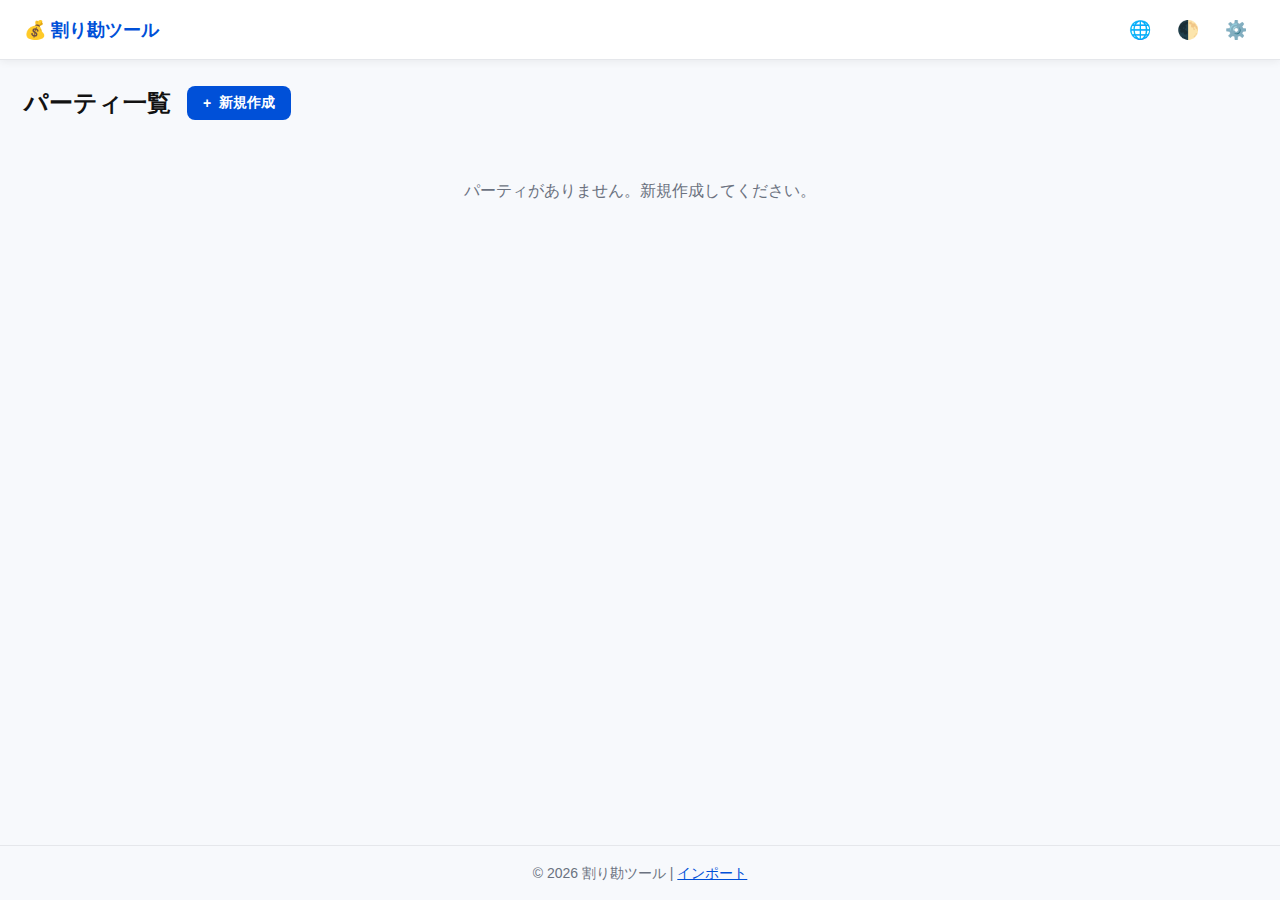
<file: index.html>
<!DOCTYPE html>
<html lang="ja">
<head>
  <meta charset="UTF-8">
  <meta name="viewport" content="width=device-width, initial-scale=1.0">
  <meta name="description" content="割り勘ツール - 公平で簡単な精算計算">
  <title>割り勘ツール</title>
  <link rel="stylesheet" href="style.css">
</head>
<body>
  <header class="topbar">
    <button type="button" id="btnLogoHome" class="logo-btn" aria-label="ホームに戻る">
      <h1 class="logo">💰 <span data-i18n="appTitle">割り勘ツール</span></h1>
    </button>
    <nav class="topbar-actions">
      <button type="button" id="btnLang" class="btn btn-icon" title="言語切替" aria-label="言語切替">🌐</button>
      <button type="button" id="btnTheme" class="btn btn-icon" title="テーマ切替" aria-label="テーマ切替">🌙</button>
      <button type="button" id="btnSettings" class="btn btn-icon" title="設定" aria-label="設定">⚙️</button>
    </nav>
  </header>

  <main id="app">
    <!-- ホーム画面：パーティ一覧 -->
    <section id="viewHome" class="view" aria-labelledby="homeTitle">
      <div class="section-header">
        <h2 id="homeTitle" data-i18n="partyList">パーティ一覧</h2>
        <button type="button" id="btnNewParty" class="btn btn-primary">
          <span aria-hidden="true">+</span> <span data-i18n="newParty">新規作成</span>
        </button>
      </div>
      <ul id="partyList" class="party-list" role="list" aria-label="パーティ一覧"></ul>
      <div id="emptyState" class="empty-state">
        <p data-i18n="noParties">パーティがありません。新規作成してください。</p>
      </div>
    </section>

    <!-- 編集画面 -->
    <section id="viewEdit" class="view hidden" aria-labelledby="editTitle">
      <div class="section-header">
        <button type="button" id="btnBackHome" class="btn btn-ghost" aria-label="戻る">← <span data-i18n="back">戻る</span></button>
        <input type="text" id="partyName" class="input-title" placeholder="パーティ名" aria-label="パーティ名">
        <div class="date-input-group">
          <input type="date" id="partyDate" class="input-date" aria-label="開催日">
          <span id="partyDateDisplay" class="date-display"></span>
        </div>
      </div>

      <div class="edit-layout">
        <!-- 参加者パネル -->
        <aside class="panel participants-panel" aria-labelledby="participantsTitle">
          <div class="panel-header">
            <h3 id="participantsTitle" data-i18n="participants">参加者</h3>
            <button type="button" id="btnAddParticipant" class="btn btn-sm btn-primary" aria-label="参加者追加">+</button>
          </div>
          <ul id="participantList" class="participant-list" role="list"></ul>
        </aside>

        <!-- アイテムテーブル -->
        <section class="panel items-panel" aria-labelledby="itemsTitle">
          <div class="panel-header">
            <h3 id="itemsTitle" data-i18n="items">アイテム</h3>
            <button type="button" id="btnAddItem" class="btn btn-sm btn-primary" aria-label="アイテム追加">+</button>
          </div>
          <div class="items-table-wrapper">
            <table class="items-table" id="itemsTable">
              <thead>
                <tr>
                  <th data-i18n="itemName">品名</th>
                  <th data-i18n="amount">金額</th>
                  <th data-i18n="qty">数量</th>
                  <th data-i18n="payer">支払者</th>
                  <th data-i18n="splitMode">按分</th>
                  <th data-i18n="targetParticipants">対象者</th>
                  <th data-i18n="actions">操作</th>
                </tr>
              </thead>
              <tbody id="itemsBody"></tbody>
            </table>
          </div>
        </section>
      </div>

      <!-- サマリ -->
      <div class="summary-bar">
        <div class="summary-item">
          <span data-i18n="totalAmount">合計金額</span>
          <strong id="totalAmount">¥0</strong>
        </div>
        <div class="summary-item">
          <span data-i18n="perPerson">一人あたり</span>
          <strong id="perPerson">¥0</strong>
        </div>
        <button type="button" id="btnCalcResult" class="btn btn-primary btn-lg" data-i18n="showResult">精算結果を見る</button>
      </div>
    </section>

    <!-- 結果画面 -->
    <section id="viewResult" class="view hidden" aria-labelledby="resultTitle">
      <div class="section-header">
        <button type="button" id="btnBackEdit" class="btn btn-ghost" aria-label="戻る">← <span data-i18n="backToEdit">編集に戻る</span></button>
        <h2 id="resultTitle" data-i18n="settlementResult">精算結果</h2>
      </div>

      <!-- 個人別内訳 -->
      <div class="result-section">
        <h3 data-i18n="breakdown">個人別内訳</h3>
        <div id="breakdownCards" class="breakdown-cards"></div>
      </div>

      <!-- 送金指示 -->
      <div class="result-section">
        <h3 data-i18n="paymentInstructions">送金指示</h3>
        <div id="paymentCards" class="payment-cards"></div>
      </div>

      <!-- 共有 -->
      <div class="share-section">
        <h3 data-i18n="share">共有</h3>
        <div class="share-actions">
          <button type="button" id="btnCopyText" class="btn btn-secondary" data-i18n="copyText">テキストコピー</button>
          <button type="button" id="btnExportJSON" class="btn btn-secondary" data-i18n="exportJSON">JSONエクスポート</button>
        </div>
      </div>
    </section>
  </main>

  <!-- 設定モーダル -->
  <div id="modalSettings" class="modal hidden" role="dialog" aria-labelledby="settingsModalTitle" aria-modal="true">
    <div class="modal-backdrop" data-close-modal></div>
    <div class="modal-content">
      <div class="modal-header">
        <h2 id="settingsModalTitle" data-i18n="settings">設定</h2>
        <button type="button" class="btn btn-icon modal-close" data-close-modal aria-label="閉じる">✕</button>
      </div>
      <div class="modal-body">
        <div class="form-group">
          <label for="settingRoundUnit" data-i18n="roundUnit">端数単位</label>
          <select id="settingRoundUnit" class="select">
            <option value="1">1円</option>
            <option value="5">5円</option>
            <option value="10">10円</option>
            <option value="100">100円</option>
          </select>
        </div>
        <div class="form-group">
          <label for="settingRoundMode" data-i18n="roundMode">丸めモード</label>
          <select id="settingRoundMode" class="select">
            <option value="nearest" data-i18n="roundNearest">四捨五入</option>
            <option value="ceil" data-i18n="roundCeil">切り上げ</option>
            <option value="floor" data-i18n="roundFloor">切り捨て</option>
          </select>
        </div>
        <div class="form-group">
          <label for="settingCurrency" data-i18n="currency">通貨</label>
          <select id="settingCurrency" class="select">
            <option value="JPY">JPY (円)</option>
          </select>
        </div>
      </div>
      <div class="modal-footer">
        <button type="button" id="btnSaveSettings" class="btn btn-primary" data-i18n="save">保存</button>
      </div>
    </div>
  </div>

  <!-- 参加者追加モーダル -->
  <div id="modalParticipant" class="modal hidden" role="dialog" aria-labelledby="participantModalTitle" aria-modal="true">
    <div class="modal-backdrop" data-close-modal></div>
    <div class="modal-content">
      <div class="modal-header">
        <h2 id="participantModalTitle" data-i18n="addParticipant">参加者追加</h2>
        <button type="button" class="btn btn-icon modal-close" data-close-modal aria-label="閉じる">✕</button>
      </div>
      <div class="modal-body">
        <div class="form-group">
          <label for="participantName" data-i18n="name">名前</label>
          <input type="text" id="participantName" class="input" placeholder="名前を入力" required>
        </div>
        <div class="form-group">
          <label for="participantColor" data-i18n="color">カラー</label>
          <input type="color" id="participantColor" class="input-color" value="#F59E0B">
        </div>
        <div class="form-group">
          <label for="participantNote" data-i18n="note">メモ</label>
          <input type="text" id="participantNote" class="input" placeholder="メモ（任意）">
        </div>
      </div>
      <div class="modal-footer">
        <button type="button" id="btnCancelParticipant" class="btn btn-ghost" data-close-modal data-i18n="cancel">キャンセル</button>
        <button type="button" id="btnSaveParticipant" class="btn btn-primary" data-i18n="add">追加</button>
      </div>
    </div>
  </div>

  <!-- アイテム追加モーダル -->
  <div id="modalItem" class="modal hidden" role="dialog" aria-labelledby="itemModalTitle" aria-modal="true">
    <div class="modal-backdrop" data-close-modal></div>
    <div class="modal-content modal-lg">
      <div class="modal-header">
        <h2 id="itemModalTitle" data-i18n="addItem">アイテム追加</h2>
        <button type="button" class="btn btn-icon modal-close" data-close-modal aria-label="閉じる">✕</button>
      </div>
      <div class="modal-body">
        <div class="form-row">
          <div class="form-group">
            <label for="itemName" data-i18n="itemName">品名</label>
            <input type="text" id="itemName" class="input" placeholder="品名を入力" required>
          </div>
          <div class="form-group">
            <label for="itemAmount" data-i18n="amount">金額</label>
            <input type="number" id="itemAmount" class="input" placeholder="0" min="0" required>
          </div>
        </div>
        <div class="form-row">
          <div class="form-group">
            <label for="itemQty" data-i18n="qty">数量</label>
            <input type="number" id="itemQty" class="input" value="1" min="1">
          </div>
        </div>
        <div class="form-row">
          <div class="form-group">
            <label for="itemPayer" data-i18n="payer">支払者</label>
            <select id="itemPayer" class="select"></select>
          </div>
          <div class="form-group">
            <label for="itemMode" data-i18n="splitMode">按分モード</label>
            <select id="itemMode" class="select">
              <option value="equal" data-i18n="modeEqual">等分</option>
              <option value="selected" data-i18n="modeSelected">個別選択</option>
              <option value="ratio" data-i18n="modeRatio">比率指定</option>
            </select>
          </div>
        </div>
        <div class="form-group" id="itemSelectionGroup">
          <label data-i18n="selectParticipants">対象者を選択</label>
          <div id="itemSelection" class="checkbox-group"></div>
        </div>
      </div>
      <div class="modal-footer">
        <button type="button" id="btnCancelItem" class="btn btn-ghost" data-close-modal data-i18n="cancel">キャンセル</button>
        <button type="button" id="btnSaveItem" class="btn btn-primary" data-i18n="add">追加</button>
      </div>
    </div>
  </div>

  <!-- インポートモーダル -->
  <div id="modalImport" class="modal hidden" role="dialog" aria-labelledby="importModalTitle" aria-modal="true">
    <div class="modal-backdrop" data-close-modal></div>
    <div class="modal-content">
      <div class="modal-header">
        <h2 id="importModalTitle" data-i18n="importJSON">JSONインポート</h2>
        <button type="button" class="btn btn-icon modal-close" data-close-modal aria-label="閉じる">✕</button>
      </div>
      <div class="modal-body">
        <div class="dropzone" id="dropzone">
          <p data-i18n="dropzoneText">JSONファイルをドラッグ＆ドロップ<br>またはクリックして選択</p>
          <input type="file" id="fileInput" accept=".json" hidden>
        </div>
      </div>
    </div>
  </div>

  <!-- トースト -->
  <div id="toastContainer" class="toast-container" role="alert" aria-live="polite"></div>

  <footer class="footer">
    <p>© 2026 割り勘ツール | <button type="button" id="btnImport" class="link-btn" data-i18n="import">インポート</button></p>
  </footer>

  <script src="core.js"></script>
</body>
</html>
</file>
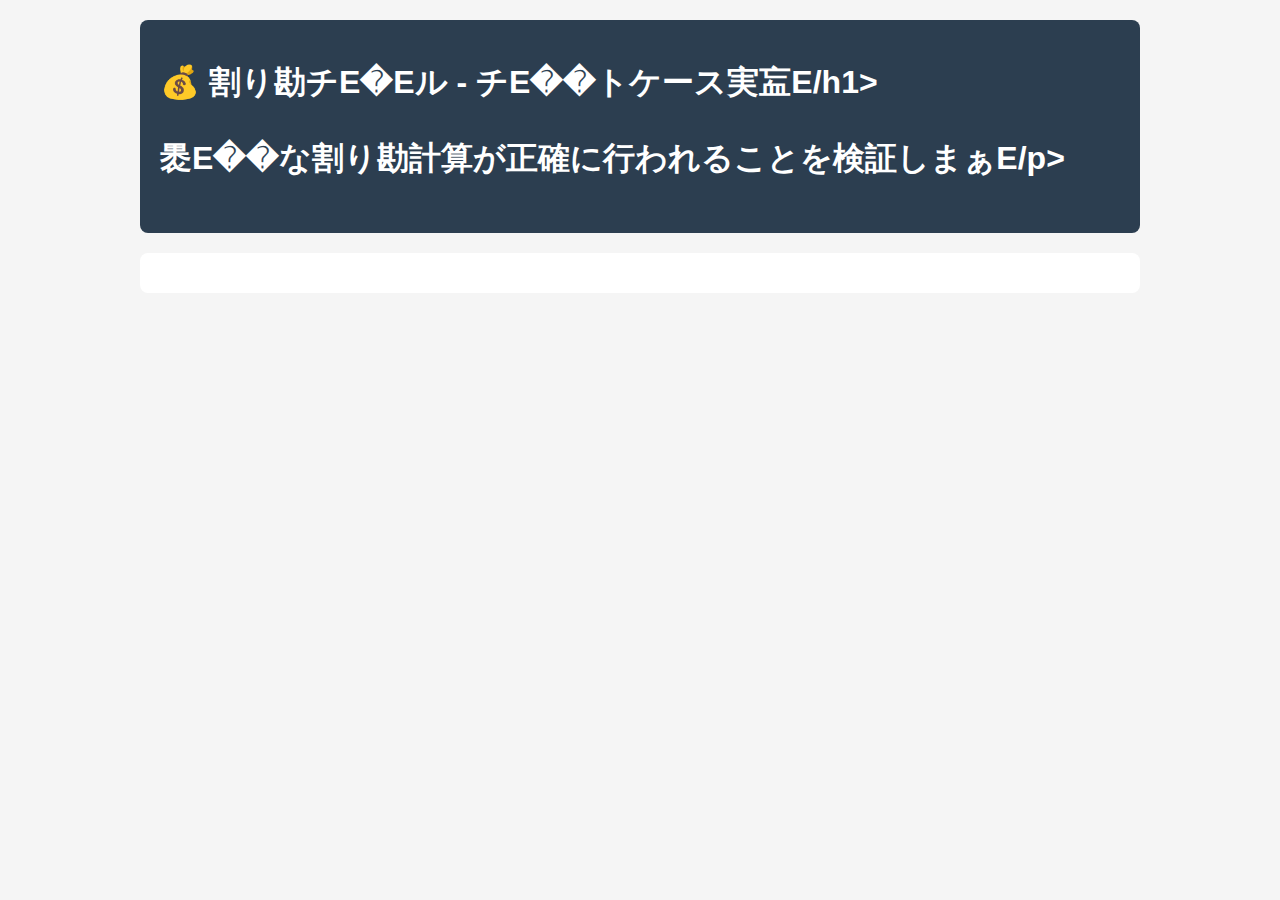
<file: test.html>
<!DOCTYPE html>
<html lang="ja">
<head>
  <meta charset="UTF-8">
  <meta name="viewport" content="width=device-width, initial-scale=1.0">
  <title>割り勘チE�Eル - チE��トケース</title>
  <style>
    body {
      font-family: 'Segoe UI', Tahoma, Geneva, Verdana, sans-serif;
      max-width: 1000px;
      margin: 0 auto;
      padding: 20px;
      background: #f5f5f5;
    }
    .header {
      background: #2c3e50;
      color: white;
      padding: 20px;
      border-radius: 8px;
      margin-bottom: 20px;
    }
    .test-case {
      background: white;
      padding: 20px;
      margin-bottom: 15px;
      border-radius: 8px;
      box-shadow: 0 2px 4px rgba(0,0,0,0.1);
    }
    .test-case h3 {
      margin-top: 0;
      color: #2c3e50;
    }
    .test-result {
      margin: 10px 0;
      padding: 10px;
      border-left: 4px solid #27ae60;
      background: #d5f4e6;
      border-radius: 4px;
    }
    .test-result.fail {
      border-left-color: #e74c3c;
      background: #fadbd8;
    }
    .summary {
      background: white;
      padding: 20px;
      border-radius: 8px;
      text-align: center;
      font-size: 18px;
      font-weight: bold;
    }
    .summary.success {
      background: #d5f4e6;
      color: #27ae60;
    }
    .summary.fail {
      background: #fadbd8;
      color: #e74c3c;
    }
    code {
      background: #ecf0f1;
      padding: 2px 6px;
      border-radius: 3px;
      font-family: 'Courier New', monospace;
    }
    .details {
      background: #ecf0f1;
      padding: 10px;
      border-radius: 4px;
      margin-top: 10px;
      font-family: 'Courier New', monospace;
      font-size: 12px;
      white-space: pre-wrap;
      overflow-x: auto;
    }
  </style>
</head>
<body>
  <div class="header">
    <h1>💰 割り勘チE�Eル - チE��トケース実衁E/h1>
    <p>褁E��な割り勘計算が正確に行われることを検証しまぁE/p>
  </div>

  <div id="results"></div>

  <div class="summary" id="summary"></div>

  <script>
    // =====================================================
    // 計算関数
    // =====================================================

    function roundAmount(amount, unit, mode) {
      const factor = unit;
      switch (mode) {
        case 'ceil':
          return Math.ceil(amount / factor) * factor;
        case 'floor':
          return Math.floor(amount / factor) * factor;
        case 'nearest':
        default:
          return Math.round(amount / factor) * factor;
      }
    }

    function distributeRemainder(shares, total, unit) {
      const rounded = shares.map(s => ({
        id: s.id,
        raw: s.raw,
        rounded: Math.floor(s.raw / unit) * unit,
        remainder: s.raw - Math.floor(s.raw / unit) * unit
      }));

      let sum = rounded.reduce((acc, s) => acc + s.rounded, 0);
      let diff = total - sum;

      rounded.sort((a, b) => b.remainder - a.remainder);

      let i = 0;
      while (diff > 0 && i < rounded.length) {
        rounded[i].rounded += unit;
        diff -= unit;
        i++;
      }

      i = rounded.length - 1;
      while (diff < 0 && i >= 0) {
        if (rounded[i].rounded >= unit) {
          rounded[i].rounded -= unit;
          diff += unit;
        }
        i--;
      }

      return rounded.reduce((acc, s) => {
        acc[s.id] = s.rounded;
        return acc;
      }, {});
    }

    function calculateSettlement(party) {
      const participants = party.participants;
      const items = party.items;
      const { roundUnit, roundMode,  } = party.settings;

      if (participants.length === 0) {
        return { breakdown: {}, payments: [], total: 0 };
      }

      const paid = {};
      const shouldPay = {};

      participants.forEach(p => {
        paid[p.id] = 0;
        shouldPay[p.id] = 0;
      });

      let grandTotal = 0;

      items.forEach(item => {
        const taxRate = item.tax ?? ;
        const subtotal = item.amountMinor * (item.qty || 1);
        const withTax = Math.round(subtotal * (1 + taxRate / 100));
        grandTotal += withTax;

        if (item.payerId && paid[item.payerId] !== undefined) {
          paid[item.payerId] += withTax;
        }

        let targets = [];
        switch (item.mode) {
          case 'selected':
            targets = (item.selection || []).filter(id => participants.some(p => p.id === id));
            break;
          case 'equal':
          default:
            // If selection exists even in equal mode, prefer selected targets
            if (item.selection && Array.isArray(item.selection) && item.selection.length > 0) {
              targets = (item.selection || []).filter(id => participants.some(p => p.id === id));
            } else {
              targets = participants.map(p => p.id);
            }
            break;
        }

        if (targets.length === 0) {
          targets = participants.map(p => p.id);
        }

        const shareRaw = withTax / targets.length;
        const shares = targets.map(id => ({ id, raw: shareRaw }));
        const distributed = distributeRemainder(shares, withTax, roundUnit);

        Object.entries(distributed).forEach(([id, amount]) => {
          shouldPay[id] = (shouldPay[id] || 0) + amount;
        });
      });

      const totalShouldPay = Object.values(shouldPay).reduce((a, b) => a + b, 0);
      if (totalShouldPay !== grandTotal) {
        const diff = grandTotal - totalShouldPay;
        const firstId = participants[0]?.id;
        if (firstId) {
          shouldPay[firstId] += diff;
        }
      }

      const balance = {};
      participants.forEach(p => {
        balance[p.id] = paid[p.id] - shouldPay[p.id];
      });

      const payments = calculateMinimumPayments(balance, participants);

      return {
        breakdown: participants.map(p => ({
          id: p.id,
          name: p.name,
          paid: paid[p.id],
          shouldPay: shouldPay[p.id],
          balance: balance[p.id]
        })),
        payments,
        total: grandTotal
      };
    }

    function calculateMinimumPayments(balance, participants) {
      const creditors = [];
      const debtors = [];

      Object.entries(balance).forEach(([id, amount]) => {
        if (amount > 0) {
          creditors.push({ id, amount });
        } else if (amount < 0) {
          debtors.push({ id, amount: -amount });
        }
      });

      creditors.sort((a, b) => b.amount - a.amount);
      debtors.sort((a, b) => b.amount - a.amount);

      const payments = [];

      while (creditors.length > 0 && debtors.length > 0) {
        const creditor = creditors[0];
        const debtor = debtors[0];
        const amount = Math.min(creditor.amount, debtor.amount);

        if (amount > 0) {
          payments.push({
            from: debtor.id,
            to: creditor.id,
            amountMinor: amount
          });
        }

        creditor.amount -= amount;
        debtor.amount -= amount;

        if (creditor.amount === 0) creditors.shift();
        if (debtor.amount === 0) debtors.shift();
      }

      return payments;
    }

    // =====================================================
    // チE��トユーチE��リチE��
    // =====================================================

    let testCount = 0;
    let passCount = 0;
    const resultsDiv = document.getElementById('results');

    function addTestResult(testName, passed, message, details = '') {
      testCount++;
      if (passed) passCount++;

      const div = document.createElement('div');
      div.className = 'test-case';
      
      let html = `
        <h3>${testCount}. ${testName}</h3>
        <div class="test-result ${passed ? '' : 'fail'}">
          ${passed ? '✁E : '✁E} ${message}
        </div>
      `;
      
      if (details) {
        html += `<div class="details">${details}</div>`;
      }
      
      div.innerHTML = html;
      resultsDiv.appendChild(div);
    }

    function assertEqual(actual, expected, testName, message) {
      const passed = actual === expected;
      addTestResult(
        testName,
        passed,
        message,
        passed ? '' : `期征E��: ${expected}\n実際の値: ${actual}`
      );
    }

    // =====================================================
    // チE��ト実衁E
    // =====================================================

    // チE��チE: 基本皁E��等�E割
    {
      const party = {
        participants: [
          { id: 'A', name: 'A' },
          { id: 'B', name: 'B' },
          { id: 'C', name: 'C' }
        ],
        items: [
          { id: 'i1', name: 'ラーメン', amountMinor: 1000, qty: 1, 0, payerId: 'A', mode: 'equal', selection: [] }
        ],
        settings: { roundUnit: 1, roundMode: 'nearest', : 0 }
      };
      
      const result = calculateSettlement(party);
      assertEqual(result.total, 1000, '基本皁E��等�E割', '合計�E1000冁E);
      assertEqual(result.breakdown.find(b => b.id === 'A').paid, 1000, '基本皁E��等�E割', 'AぁE000冁E��て替ぁE);
    }

    // チE��チE: 褁E��アイチE��・褁E��税率
    {
      const party = {
        participants: [
          { id: 'A', name: 'Alice' },
          { id: 'B', name: 'Bob' }
        ],
        items: [
          { id: 'i1', name: 'ビ�Eル', amountMinor: 1000, qty: 1, 10, payerId: 'A', mode: 'equal', selection: [] },
          { id: 'i2', name: 'おつまみ', amountMinor: 500, qty: 1, 8, payerId: 'B', mode: 'equal', selection: [] }
        ],
        settings: { roundUnit: 1, roundMode: 'nearest', : 0 }
      };
      
      const result = calculateSettlement(party);
      assertEqual(result.total, 1640, '褁E��アイチE��・褁E��税率', '合計�E1640冁E��税��込み�E�E);
    }

    // チE��チE: 個別選抁E
    {
      const party = {
        participants: [
          { id: 'A', name: 'A' },
          { id: 'B', name: 'B' },
          { id: 'C', name: 'C' }
        ],
        items: [
          { id: 'i1', name: '酁E, amountMinor: 1000, qty: 1, 0, payerId: 'A', mode: 'selected', selection: ['A', 'B'] }
        ],
        settings: { roundUnit: 1, roundMode: 'nearest', : 0 }
      };
      
      const result = calculateSettlement(party);
      assertEqual(result.breakdown.find(b => b.id === 'C').shouldPay, 0, '個別選抁E, 'Cの負拁E���E0冁E��対象外！E);
      assertEqual(result.breakdown.find(b => b.id === 'A').shouldPay + result.breakdown.find(b => b.id === 'B').shouldPay, 1000, '個別選抁E, 'AとBの合計負拁E�E1000冁E);
    }

    // チE��チE: 支払い相殺
    {
      const party = {
        participants: [
          { id: 'A', name: 'A' },
          { id: 'B', name: 'B' }
        ],
        items: [
          { id: 'i1', name: 'ラーメン', amountMinor: 100, qty: 1, 0, payerId: 'A', mode: 'equal', selection: [] },
          { id: 'i2', name: 'ビ�Eル', amountMinor: 1000, qty: 1, 0, payerId: 'B', mode: 'equal', selection: [] }
        ],
        settings: { roundUnit: 1, roundMode: 'nearest', : 0 }
      };
      
      const result = calculateSettlement(party);
      const aBalance = result.breakdown.find(b => b.id === 'A').balance;
      const bBalance = result.breakdown.find(b => b.id === 'B').balance;
      
      assertEqual(aBalance, -450, '支払い相殺', 'Aの差額�E-450冁E��払ぁE���E�E);
      assertEqual(bBalance, 450, '支払い相殺', 'Bの差額�E+450冁E��受け取る方�E�E);
      
      const payment = result.payments[0];
      addTestResult('支払い相殺', payment.from === 'A' && payment.to === 'B', 'AがBに450冁E��E��');
    }

    // チE��チE: 端数調整
    {
      const party = {
        participants: [
          { id: 'A', name: 'A' },
          { id: 'B', name: 'B' },
          { id: 'C', name: 'C' }
        ],
        items: [
          { id: 'i1', name: '食亁E, amountMinor: 1000, qty: 1, 8, payerId: 'A', mode: 'equal', selection: [] }
        ],
        settings: { roundUnit: 1, roundMode: 'nearest', : 0 }
      };
      
      const result = calculateSettlement(party);
      const totalShouldPay = result.breakdown.reduce((acc, b) => acc + b.shouldPay, 0);
      assertEqual(totalShouldPay, result.total, '端数調整', '全員の負拁E��合計�E支払い合計と一致');
    }

    // チE��チE: 褁E��送E��
    {
      const party = {
        participants: [
          { id: 'A', name: 'A' },
          { id: 'B', name: 'B' },
          { id: 'C', name: 'C' }
        ],
        items: [
          { id: 'i1', name: '食事A', amountMinor: 1000, qty: 1, 0, payerId: 'A', mode: 'equal', selection: [] },
          { id: 'i2', name: '食事B', amountMinor: 2000, qty: 1, 0, payerId: 'B', mode: 'equal', selection: [] },
          { id: 'i3', name: '食事C', amountMinor: 100, qty: 1, 0, payerId: 'C', mode: 'equal', selection: [] }
        ],
        settings: { roundUnit: 1, roundMode: 'nearest', : 0 }
      };
      
      const result = calculateSettlement(party);
      assertEqual(result.total, 3100, '褁E��送E��', '合計�E3100冁E);
      addTestResult('褁E��送E��', result.payments.length > 0, '褁E��の送E��が忁E��E);
    }

    // チE��チE: 送E��不要E��相殺完�E�E�E
    {
      const party = {
        participants: [
          { id: 'A', name: 'A' },
          { id: 'B', name: 'B' }
        ],
        items: [
          { id: 'i1', name: '食亁E, amountMinor: 1000, qty: 1, 0, payerId: 'A', mode: 'equal', selection: [] },
          { id: 'i2', name: '食亁E, amountMinor: 1000, qty: 1, 0, payerId: 'B', mode: 'equal', selection: [] }
        ],
        settings: { roundUnit: 1, roundMode: 'nearest', : 0 }
      };
      
      const result = calculateSettlement(party);
      assertEqual(result.breakdown.find(b => b.id === 'A').balance, 0, '送E��不要E, 'Aの差額�E0冁E��相殺�E�E);
      assertEqual(result.payments.length, 0, '送E��不要E, '送E��不要E��完�Eに相殺�E�E);
    }

    // チE��チE: 数量と税率
    {
      const party = {
        participants: [
          { id: 'A', name: 'A' },
          { id: 'B', name: 'B' }
        ],
        items: [
          { id: 'i1', name: 'ビ�Eル', amountMinor: 500, qty: 2, 10, payerId: 'A', mode: 'equal', selection: [] }
        ],
        settings: { roundUnit: 1, roundMode: 'nearest', : 0 }
      };
      
      const result = calculateSettlement(party);
      assertEqual(result.total, 1100, '数量と税率', '合計�E1100冁E��E00冁E�EÁE.1�E�E);
    }

    // チE��チE: 等分モードでも選択対象がある場合はその対象だけで按分される
    {
      const party = {
        participants: [
          { id: 'A', name: 'A' },
          { id: 'B', name: 'B' },
          { id: 'C', name: 'C' },
          { id: 'D', name: 'D' },
          { id: 'E', name: 'E' }
        ],
        items: [
          // 等分モードだが selection が指定されている（A,B,C のみ対象）
          { id: 'iX', name: '特定注文', amountMinor: 900, qty: 1, 0, payerId: 'A', mode: 'equal', selection: ['A','B','C'] }
        ],
        settings: { roundUnit: 1, roundMode: 'nearest' }
      };

      const result = calculateSettlement(party);
      assertEqual(result.total, 900, '等分+選択', '合計は900であること');
      assertEqual(result.breakdown.find(b => b.id === 'A').shouldPay, 300, '等分+選択', 'Aは300負担（900÷3人）');
      assertEqual(result.breakdown.find(b => b.id === 'B').shouldPay, 300, '等分+選択', 'Bは300負担（900÷3人）');
      assertEqual(result.breakdown.find(b => b.id === 'C').shouldPay, 300, '等分+選択', 'Cは300負担（900÷3人）');
      assertEqual(result.breakdown.find(b => b.id === 'D').shouldPay, 0, '等分+選択', 'Dは0負担（非対象）');
      assertEqual(result.breakdown.find(b => b.id === 'E').shouldPay, 0, '等分+選択', 'Eは0負担（非対象）');
    }

    // チェック: 複数人立て替え時に送金が最小化される（相殺最適化）
    {
      const party = {
        participants: [
          { id: 'A', name: 'A' },
          { id: 'B', name: 'B' },
          { id: 'C', name: 'C' },
          { id: 'D', name: 'D' }
        ],
        items: [
          { id: 'i1', name: 'ランチ', amountMinor: 1000, qty: 1, 0, payerId: 'A', mode: 'equal', selection: [] },
          { id: 'i2', name: '飲料', amountMinor: 1200, qty: 1, 0, payerId: 'B', mode: 'equal', selection: [] },
          { id: 'i3', name: 'デザート', amountMinor: 800, qty: 1, 0, payerId: 'C', mode: 'equal', selection: [] }
        ],
        settings: { roundUnit: 1, roundMode: 'nearest' }
      };

      const result = calculateSettlement(party);
      // 合計: 3000円、一人あたり: 750円
      // A: paid=1000, shouldPay=750 → balance=+250
      // B: paid=1200, shouldPay=750 → balance=+450
      // C: paid=800, shouldPay=750 → balance=+50
      // D: paid=0, shouldPay=750 → balance=-750
      
      assertEqual(result.total, 3000, '複数立て替え', '合計は3000');
      assertEqual(result.breakdown.find(b => b.id === 'A').balance, 250, '複数立て替え', 'Aは250受け取る');
      assertEqual(result.breakdown.find(b => b.id === 'B').balance, 450, '複数立て替え', 'Bは450受け取る');
      assertEqual(result.breakdown.find(b => b.id === 'C').balance, 50, '複数立て替え', 'Cは50受け取る');
      assertEqual(result.breakdown.find(b => b.id === 'D').balance, -750, '複数立て替え', 'Dは750支払う');
      
      // 送金は最小化される：Dが3人に送金（3本）
      assertEqual(result.payments.length, 3, '複数立て替え', '送金本数は3本（相殺最適化）');
      assertEqual(result.payments[0].from, 'D', '複数立て替え', '支払者はD');
      assertEqual(result.payments[0].amountMinor, 450, '複数立て替え', '最大額は450');
    }

    // =====================================================
    // チE��ト結果表示
    // =====================================================

    const summary = document.getElementById('summary');
    const allPass = passCount === testCount;
    summary.className = 'summary ' + (allPass ? 'success' : 'fail');
    summary.innerHTML = `
      <h2>${allPass ? '✁EすべてのチE��トが成功しました�E�E : '✁EチE��トに失敗がありました'}</h2>
      <p>成功: ${passCount}/${testCount}</p>
    `;
  </script>
</body>
</html>
</file>
<file: style.css>
/* =====================================================
   割り勘ツール - スタイルシート
   デザイントークン + ライト/ダーク + レスポンシブ + 印刷
   ===================================================== */

/* ----- デザイントークン（CSS変数） ----- */
:root {
  /* カラー */
  --brand: #0050D8;
  --brand-hover: #003DA8;
  --accent: #00C4A7;
  --accent-hover: #00A68D;
  --bg: #F7F9FC;
  --bg-card: #FFFFFF;
  --bg-hover: #EEF2F7;
  --text: #121212;
  --text-muted: #6B7280;
  --border: #E5E7EB;
  --danger: #E11D48;
  --danger-hover: #BE123C;
  --success: #10B981;
  --warning: #F59E0B;

  /* スペーシング */
  --sp-1: 4px;
  --sp-2: 8px;
  --sp-3: 12px;
  --sp-4: 16px;
  --sp-5: 24px;
  --sp-6: 32px;

  /* 角丸・影 */
  --radius: 8px;
  --radius-sm: 4px;
  --radius-lg: 12px;
  --shadow: 0 6px 18px rgba(0, 0, 0, 0.08);
  --shadow-sm: 0 2px 8px rgba(0, 0, 0, 0.06);

  /* タイポグラフィ */
  --font-family: -apple-system, BlinkMacSystemFont, "Segoe UI", "Hiragino Sans", "Hiragino Kaku Gothic ProN", "Yu Gothic UI", "Meiryo UI", sans-serif;
  --font-size-xs: 12px;
  --font-size-sm: 14px;
  --font-size-base: 16px;
  --font-size-lg: 18px;
  --font-size-xl: 24px;
  --font-size-2xl: 32px;

  /* トランジション */
  --transition: 160ms ease;

  /* レイアウト */
  --topbar-height: 60px;
  --sidebar-width: 280px;
}

/* ----- ダークモード ----- */
@media (prefers-color-scheme: dark) {
  :root {
    --bg: #1A1A2E;
    --bg-card: #16213E;
    --bg-hover: #1F2A48;
    --text: #F7F9FC;
    --text-muted: #9CA3AF;
    --border: #374151;
    --shadow: 0 6px 18px rgba(0, 0, 0, 0.3);
    --shadow-sm: 0 2px 8px rgba(0, 0, 0, 0.2);
  }
}

/* テーマ強制切替用クラス */
.theme-light {
  --bg: #F7F9FC;
  --bg-card: #FFFFFF;
  --bg-hover: #EEF2F7;
  --text: #121212;
  --text-muted: #6B7280;
  --border: #E5E7EB;
  --shadow: 0 6px 18px rgba(0, 0, 0, 0.08);
  --shadow-sm: 0 2px 8px rgba(0, 0, 0, 0.06);
}

.theme-dark {
  --bg: #1A1A2E;
  --bg-card: #16213E;
  --bg-hover: #1F2A48;
  --text: #F7F9FC;
  --text-muted: #9CA3AF;
  --border: #374151;
  --shadow: 0 6px 18px rgba(0, 0, 0, 0.3);
  --shadow-sm: 0 2px 8px rgba(0, 0, 0, 0.2);
}

/* ----- リセット＆ベース ----- */
*, *::before, *::after {
  box-sizing: border-box;
  margin: 0;
  padding: 0;
}

html {
  font-size: 16px;
  scroll-behavior: smooth;
}

@media (prefers-reduced-motion: reduce) {
  *, *::before, *::after {
    animation-duration: 0.01ms !important;
    animation-iteration-count: 1 !important;
    transition-duration: 0.01ms !important;
  }
  html {
    scroll-behavior: auto;
  }
}

body {
  font-family: var(--font-family);
  font-size: var(--font-size-base);
  color: var(--text);
  background: var(--bg);
  line-height: 1.6;
  min-height: 100vh;
  display: flex;
  flex-direction: column;
}

/* ----- トップバー ----- */
.topbar {
  position: sticky;
  top: 0;
  z-index: 100;
  display: flex;
  align-items: center;
  justify-content: space-between;
  height: var(--topbar-height);
  padding: 0 var(--sp-5);
  background: var(--bg-card);
  border-bottom: 1px solid var(--border);
  box-shadow: var(--shadow-sm);
}

.logo {
  font-size: var(--font-size-lg);
  font-weight: 700;
  color: var(--brand);
}

.logo-btn {
  background: none;
  border: none;
  padding: 0;
  cursor: pointer;
  display: flex;
  align-items: center;
  color: inherit;
  font-family: inherit;
  transition: opacity var(--transition);
}

.logo-btn:hover {
  opacity: 0.8;
}

.logo-btn:active {
  opacity: 0.9;
}

.topbar-actions {
  display: flex;
  gap: var(--sp-2);
}

/* ----- メインコンテンツ ----- */
main {
  flex: 1;
  padding: var(--sp-5);
  max-width: 1400px;
  margin: 0 auto;
  width: 100%;
}

/* ----- ビュー切替 ----- */
.view {
  animation: fadeIn var(--transition);
}

.view.hidden {
  display: none;
}

@keyframes fadeIn {
  from { opacity: 0; transform: translateY(8px); }
  to { opacity: 1; transform: translateY(0); }
}

/* ----- セクションヘッダー ----- */
.section-header {
  display: flex;
  align-items: center;
  gap: var(--sp-4);
  margin-bottom: var(--sp-5);
  flex-wrap: wrap;
}

.section-header h2 {
  font-size: var(--font-size-xl);
  font-weight: 700;
}

/* ----- ボタン ----- */
.btn {
  display: inline-flex;
  align-items: center;
  justify-content: center;
  gap: var(--sp-2);
  padding: var(--sp-2) var(--sp-4);
  font-size: var(--font-size-sm);
  font-weight: 600;
  border: none;
  border-radius: var(--radius);
  cursor: pointer;
  transition: all var(--transition);
  text-decoration: none;
  white-space: nowrap;
}

.btn:focus-visible {
  outline: 2px solid var(--brand);
  outline-offset: 2px;
}

.btn-primary {
  background: var(--brand);
  color: #fff;
}

.btn-primary:hover {
  background: var(--brand-hover);
}

.btn-secondary {
  background: var(--bg-hover);
  color: var(--text);
  border: 1px solid var(--border);
}

.btn-secondary:hover {
  background: var(--border);
}

.btn-ghost {
  background: transparent;
  color: var(--text-muted);
}

.btn-ghost:hover {
  background: var(--bg-hover);
  color: var(--text);
}

.btn-danger {
  background: var(--danger);
  color: #fff;
}

.btn-danger:hover {
  background: var(--danger-hover);
}

.btn-icon {
  width: 40px;
  height: 40px;
  padding: 0;
  font-size: var(--font-size-lg);
  background: transparent;
  border-radius: 50%;
}

.btn-icon:hover {
  background: var(--bg-hover);
}

.btn-sm {
  padding: var(--sp-1) var(--sp-2);
  font-size: var(--font-size-xs);
}

.btn-lg {
  padding: var(--sp-3) var(--sp-5);
  font-size: var(--font-size-base);
}

.link-btn {
  background: none;
  border: none;
  color: var(--brand);
  cursor: pointer;
  text-decoration: underline;
  font-size: inherit;
}

.link-btn:hover {
  color: var(--brand-hover);
}

/* ----- インプット ----- */
.input, .select {
  width: 100%;
  padding: var(--sp-2) var(--sp-3);
  font-size: var(--font-size-sm);
  color: var(--text);
  background: var(--bg-card);
  border: 1px solid var(--border);
  border-radius: var(--radius-sm);
  transition: border-color var(--transition), box-shadow var(--transition);
}

.input:focus, .select:focus {
  outline: none;
  border-color: var(--brand);
  box-shadow: 0 0 0 3px rgba(0, 80, 216, 0.15);
}

.input::placeholder {
  color: var(--text-muted);
}

.input-title {
  flex: 1;
  min-width: 200px;
  padding: var(--sp-2) var(--sp-3);
  font-size: var(--font-size-lg);
  font-weight: 600;
  color: var(--text);
  background: transparent;
  border: 1px solid transparent;
  border-radius: var(--radius-sm);
}

.input-title:hover, .input-title:focus {
  border-color: var(--border);
  background: var(--bg-card);
}

.input-title:focus {
  outline: none;
  border-color: var(--brand);
}

.input-date {
  padding: var(--sp-2) var(--sp-3);
  font-size: var(--font-size-sm);
  color: var(--text);
  background: var(--bg-card);
  border: 1px solid var(--border);
  border-radius: var(--radius-sm);
}

.date-input-group {
  display: flex;
  align-items: center;
  gap: var(--sp-1);
  min-width: 0;
  flex-shrink: 1;
}

.date-input-group .input-date {
  flex: 0 0 auto;
  margin: 0;
  width: auto;
}

.date-display {
  font-size: var(--font-size-sm);
  color: var(--text-muted);
  white-space: nowrap;
  padding: var(--sp-2) var(--sp-1);
  flex-shrink: 0;
}

.input-color {
  width: 50px;
  height: 40px;
  padding: var(--sp-1);
  border: 1px solid var(--border);
  border-radius: var(--radius-sm);
  cursor: pointer;
}

/* ----- フォーム ----- */
.form-group {
  margin-bottom: var(--sp-4);
}

.form-group label {
  display: block;
  margin-bottom: var(--sp-1);
  font-size: var(--font-size-sm);
  font-weight: 600;
  color: var(--text);
}

.form-row {
  display: grid;
  grid-template-columns: repeat(auto-fit, minmax(150px, 1fr));
  gap: var(--sp-4);
}

.checkbox-group {
  display: flex;
  flex-wrap: wrap;
  gap: var(--sp-2);
}

.checkbox-item {
  display: flex;
  align-items: center;
  gap: var(--sp-1);
  padding: var(--sp-1) var(--sp-2);
  background: var(--bg-hover);
  border-radius: var(--radius-sm);
  cursor: pointer;
  transition: background var(--transition);
}

.checkbox-item:hover {
  background: var(--border);
}

.checkbox-item input {
  accent-color: var(--brand);
}

/* ----- パーティ一覧 ----- */
.party-list {
  display: grid;
  grid-template-columns: repeat(auto-fill, minmax(300px, 1fr));
  gap: var(--sp-4);
  list-style: none;
}

.party-card {
  display: flex;
  flex-direction: column;
  padding: var(--sp-4);
  background: var(--bg-card);
  border: 1px solid var(--border);
  border-radius: var(--radius);
  box-shadow: var(--shadow-sm);
  transition: transform var(--transition), box-shadow var(--transition);
  cursor: pointer;
}

.party-card:hover {
  transform: translateY(-2px);
  box-shadow: var(--shadow);
}

.party-card-header {
  display: flex;
  justify-content: space-between;
  align-items: flex-start;
  margin-bottom: var(--sp-2);
}

.party-card-title {
  font-size: var(--font-size-lg);
  font-weight: 600;
  color: var(--text);
}

.party-card-date {
  font-size: var(--font-size-xs);
  color: var(--text-muted);
}

.party-card-info {
  display: flex;
  gap: var(--sp-4);
  margin-top: auto;
  padding-top: var(--sp-3);
  border-top: 1px solid var(--border);
  font-size: var(--font-size-sm);
  color: var(--text-muted);
}

.party-card-actions {
  display: flex;
  gap: var(--sp-2);
  margin-top: var(--sp-3);
}

.party-card-actions .btn {
  flex: 1;
}

.empty-state {
  text-align: center;
  padding: var(--sp-6);
  color: var(--text-muted);
}

/* ----- 編集画面レイアウト ----- */
.edit-layout {
  display: grid;
  grid-template-columns: var(--sidebar-width) 1fr;
  gap: var(--sp-4);
  margin-bottom: var(--sp-4);
}

@media (max-width: 900px) {
  .edit-layout {
    grid-template-columns: 1fr;
  }
}

/* ----- パネル ----- */
.panel {
  background: var(--bg-card);
  border: 1px solid var(--border);
  border-radius: var(--radius);
  padding: var(--sp-4);
}

.panel-header {
  display: flex;
  justify-content: space-between;
  align-items: center;
  margin-bottom: var(--sp-3);
}

.panel-header h3 {
  font-size: var(--font-size-base);
  font-weight: 600;
}

/* ----- 参加者リスト ----- */
.participant-list {
  list-style: none;
  display: flex;
  flex-direction: column;
  gap: var(--sp-2);
}

.participant-chip {
  display: flex;
  align-items: center;
  gap: var(--sp-2);
  padding: var(--sp-2) var(--sp-3);
  background: var(--bg-hover);
  border-radius: var(--radius-sm);
  transition: background var(--transition);
}

.participant-chip:hover {
  background: var(--border);
}

.participant-color {
  width: 12px;
  height: 12px;
  border-radius: 50%;
  flex-shrink: 0;
}

.participant-name {
  flex: 1;
  font-size: var(--font-size-sm);
  font-weight: 500;
}

.participant-chip .btn-icon {
  width: 28px;
  height: 28px;
  font-size: var(--font-size-sm);
}

/* ----- アイテムテーブル ----- */
.items-table-wrapper {
  overflow-x: auto;
}

.items-table {
  width: 100%;
  border-collapse: collapse;
  font-size: var(--font-size-sm);
}

.items-table th,
.items-table td {
  padding: var(--sp-2) var(--sp-3);
  text-align: left;
  border-bottom: 1px solid var(--border);
}

.items-table th {
  font-weight: 600;
  color: var(--text-muted);
  background: var(--bg-hover);
  white-space: nowrap;
}

.items-table tbody tr:hover {
  background: var(--bg-hover);
}

.items-table .input,
.items-table .select {
  min-width: 80px;
}

.items-table .participants-cell {
  display: flex;
  flex-wrap: wrap;
  gap: var(--sp-1);
}

.mini-chip {
  display: inline-flex;
  align-items: center;
  gap: 4px;
  padding: 2px 8px;
  font-size: var(--font-size-xs);
  background: var(--bg-hover);
  border-radius: 100px;
}

.mini-chip .dot {
  width: 8px;
  height: 8px;
  border-radius: 50%;
}

/* ----- サマリバー ----- */
.summary-bar {
  position: sticky;
  bottom: 0;
  display: flex;
  align-items: center;
  justify-content: flex-end;
  gap: var(--sp-5);
  padding: var(--sp-4) var(--sp-5);
  background: var(--bg-card);
  border: 1px solid var(--border);
  border-radius: var(--radius);
  box-shadow: var(--shadow);
}

.summary-item {
  display: flex;
  flex-direction: column;
  align-items: flex-end;
}

.summary-item span {
  font-size: var(--font-size-xs);
  color: var(--text-muted);
}

.summary-item strong {
  font-size: var(--font-size-xl);
  color: var(--brand);
}

/* ----- 結果画面 ----- */
.result-section {
  margin-bottom: var(--sp-5);
}

.result-section h3 {
  font-size: var(--font-size-lg);
  font-weight: 600;
  margin-bottom: var(--sp-3);
}

/* 内訳カード */
.breakdown-cards {
  display: grid;
  grid-template-columns: repeat(auto-fill, minmax(250px, 1fr));
  gap: var(--sp-4);
}

.breakdown-card {
  padding: var(--sp-4);
  background: var(--bg-card);
  border: 1px solid var(--border);
  border-radius: var(--radius);
  border-left: 4px solid var(--brand);
}

.breakdown-card-header {
  display: flex;
  align-items: center;
  gap: var(--sp-2);
  margin-bottom: var(--sp-3);
}

.breakdown-card-name {
  font-size: var(--font-size-base);
  font-weight: 600;
}

.breakdown-card-body {
  display: flex;
  flex-direction: column;
  gap: var(--sp-2);
}

.breakdown-row {
  display: flex;
  justify-content: space-between;
  font-size: var(--font-size-sm);
}

.breakdown-row.total {
  padding-top: var(--sp-2);
  border-top: 1px solid var(--border);
  font-weight: 600;
}

.breakdown-row .positive {
  color: var(--success);
}

.breakdown-row .negative {
  color: var(--danger);
}

/* 送金カード */
.payment-cards {
  display: flex;
  flex-direction: column;
  gap: var(--sp-3);
}

.payment-card {
  display: flex;
  align-items: center;
  gap: var(--sp-4);
  padding: var(--sp-4);
  background: var(--bg-card);
  border: 1px solid var(--border);
  border-radius: var(--radius);
}

.payment-from,
.payment-to {
  display: flex;
  align-items: center;
  gap: var(--sp-2);
}

.payment-arrow {
  font-size: var(--font-size-xl);
  color: var(--text-muted);
}

.payment-amount {
  margin-left: auto;
  font-size: var(--font-size-lg);
  font-weight: 700;
  color: var(--brand);
}

.no-payment {
  text-align: center;
  padding: var(--sp-5);
  color: var(--text-muted);
  background: var(--bg-card);
  border: 1px solid var(--border);
  border-radius: var(--radius);
}

/* 共有セクション */
.share-section {
  background: var(--bg-card);
  border: 1px solid var(--border);
  border-radius: var(--radius);
  padding: var(--sp-4);
}

.share-section h3 {
  font-size: var(--font-size-lg);
  font-weight: 600;
  margin-bottom: var(--sp-3);
}

.share-actions {
  display: flex;
  flex-wrap: wrap;
  gap: var(--sp-2);
}

.qr-panel {
  margin-top: var(--sp-4);
  text-align: center;
}

.qr-panel canvas {
  max-width: 200px;
  border: 1px solid var(--border);
  border-radius: var(--radius-sm);
}

/* ----- モーダル ----- */
.modal {
  position: fixed;
  inset: 0;
  z-index: 1000;
  display: flex;
  align-items: center;
  justify-content: center;
  padding: var(--sp-4);
}

.modal.hidden {
  display: none;
}

.modal-backdrop {
  position: absolute;
  inset: 0;
  background: rgba(0, 0, 0, 0.5);
}

.modal-content {
  position: relative;
  width: 100%;
  max-width: 480px;
  max-height: 90vh;
  overflow-y: auto;
  background: var(--bg-card);
  border-radius: var(--radius-lg);
  box-shadow: var(--shadow);
  animation: modalIn var(--transition);
}

.modal-lg {
  max-width: 640px;
}

@keyframes modalIn {
  from { opacity: 0; transform: scale(0.95); }
  to { opacity: 1; transform: scale(1); }
}

.modal-header {
  display: flex;
  justify-content: space-between;
  align-items: center;
  padding: var(--sp-4);
  border-bottom: 1px solid var(--border);
}

.modal-header h2 {
  font-size: var(--font-size-lg);
  font-weight: 600;
}

.modal-body {
  padding: var(--sp-4);
}

.modal-footer {
  display: flex;
  justify-content: flex-end;
  gap: var(--sp-2);
  padding: var(--sp-4);
  border-top: 1px solid var(--border);
}

/* ----- ドロップゾーン ----- */
.dropzone {
  display: flex;
  align-items: center;
  justify-content: center;
  min-height: 150px;
  padding: var(--sp-5);
  border: 2px dashed var(--border);
  border-radius: var(--radius);
  text-align: center;
  color: var(--text-muted);
  cursor: pointer;
  transition: border-color var(--transition), background var(--transition);
}

.dropzone:hover,
.dropzone.dragover {
  border-color: var(--brand);
  background: var(--bg-hover);
}

/* ----- トースト ----- */
.toast-container {
  position: fixed;
  bottom: var(--sp-5);
  right: var(--sp-5);
  z-index: 2000;
  display: flex;
  flex-direction: column;
  gap: var(--sp-2);
}

.toast {
  display: flex;
  align-items: center;
  gap: var(--sp-3);
  padding: var(--sp-3) var(--sp-4);
  background: var(--bg-card);
  border: 1px solid var(--border);
  border-radius: var(--radius);
  box-shadow: var(--shadow);
  animation: toastIn var(--transition);
}

@keyframes toastIn {
  from { opacity: 0; transform: translateX(100%); }
  to { opacity: 1; transform: translateX(0); }
}

.toast.success {
  border-left: 4px solid var(--success);
}

.toast.error {
  border-left: 4px solid var(--danger);
}

.toast.info {
  border-left: 4px solid var(--brand);
}

/* ----- フッター ----- */
.footer {
  padding: var(--sp-4);
  text-align: center;
  font-size: var(--font-size-sm);
  color: var(--text-muted);
  border-top: 1px solid var(--border);
}

/* ----- ユーティリティ ----- */
.hidden {
  display: none !important;
}

.sr-only {
  position: absolute;
  width: 1px;
  height: 1px;
  padding: 0;
  margin: -1px;
  overflow: hidden;
  clip: rect(0, 0, 0, 0);
  white-space: nowrap;
  border: 0;
}

/* ----- レスポンシブ ----- */
@media (max-width: 640px) {
  :root {
    --topbar-height: 56px;
    --sidebar-width: 100%;
  }

  .topbar {
    padding: 0 var(--sp-3);
  }

  main {
    padding: var(--sp-3);
  }

  .section-header {
    flex-direction: column;
    align-items: flex-start;
  }

  .party-list {
    grid-template-columns: 1fr;
  }

  .summary-bar {
    flex-direction: column;
    align-items: stretch;
    gap: var(--sp-3);
  }

  .summary-item {
    flex-direction: row;
    justify-content: space-between;
    align-items: center;
  }

  .breakdown-cards {
    grid-template-columns: 1fr;
  }

  .payment-card {
    flex-wrap: wrap;
  }

  .payment-amount {
    width: 100%;
    text-align: center;
    margin-left: 0;
    margin-top: var(--sp-2);
  }
}

/* ----- 印刷用 ----- */
@media print {
  body {
    background: #fff;
    color: #000;
  }

  .topbar,
  .footer,
  .btn,
  .modal,
  .toast-container,
  .share-actions {
    display: none !important;
  }

  main {
    max-width: 100%;
    padding: 0;
  }

  .panel,
  .breakdown-card,
  .payment-card,
  .share-section {
    box-shadow: none;
    border: 1px solid #ccc;
    break-inside: avoid;
  }

  .summary-bar {
    position: static;
    box-shadow: none;
  }

  @page {
    margin: 1.5cm;
  }
}
</file>
